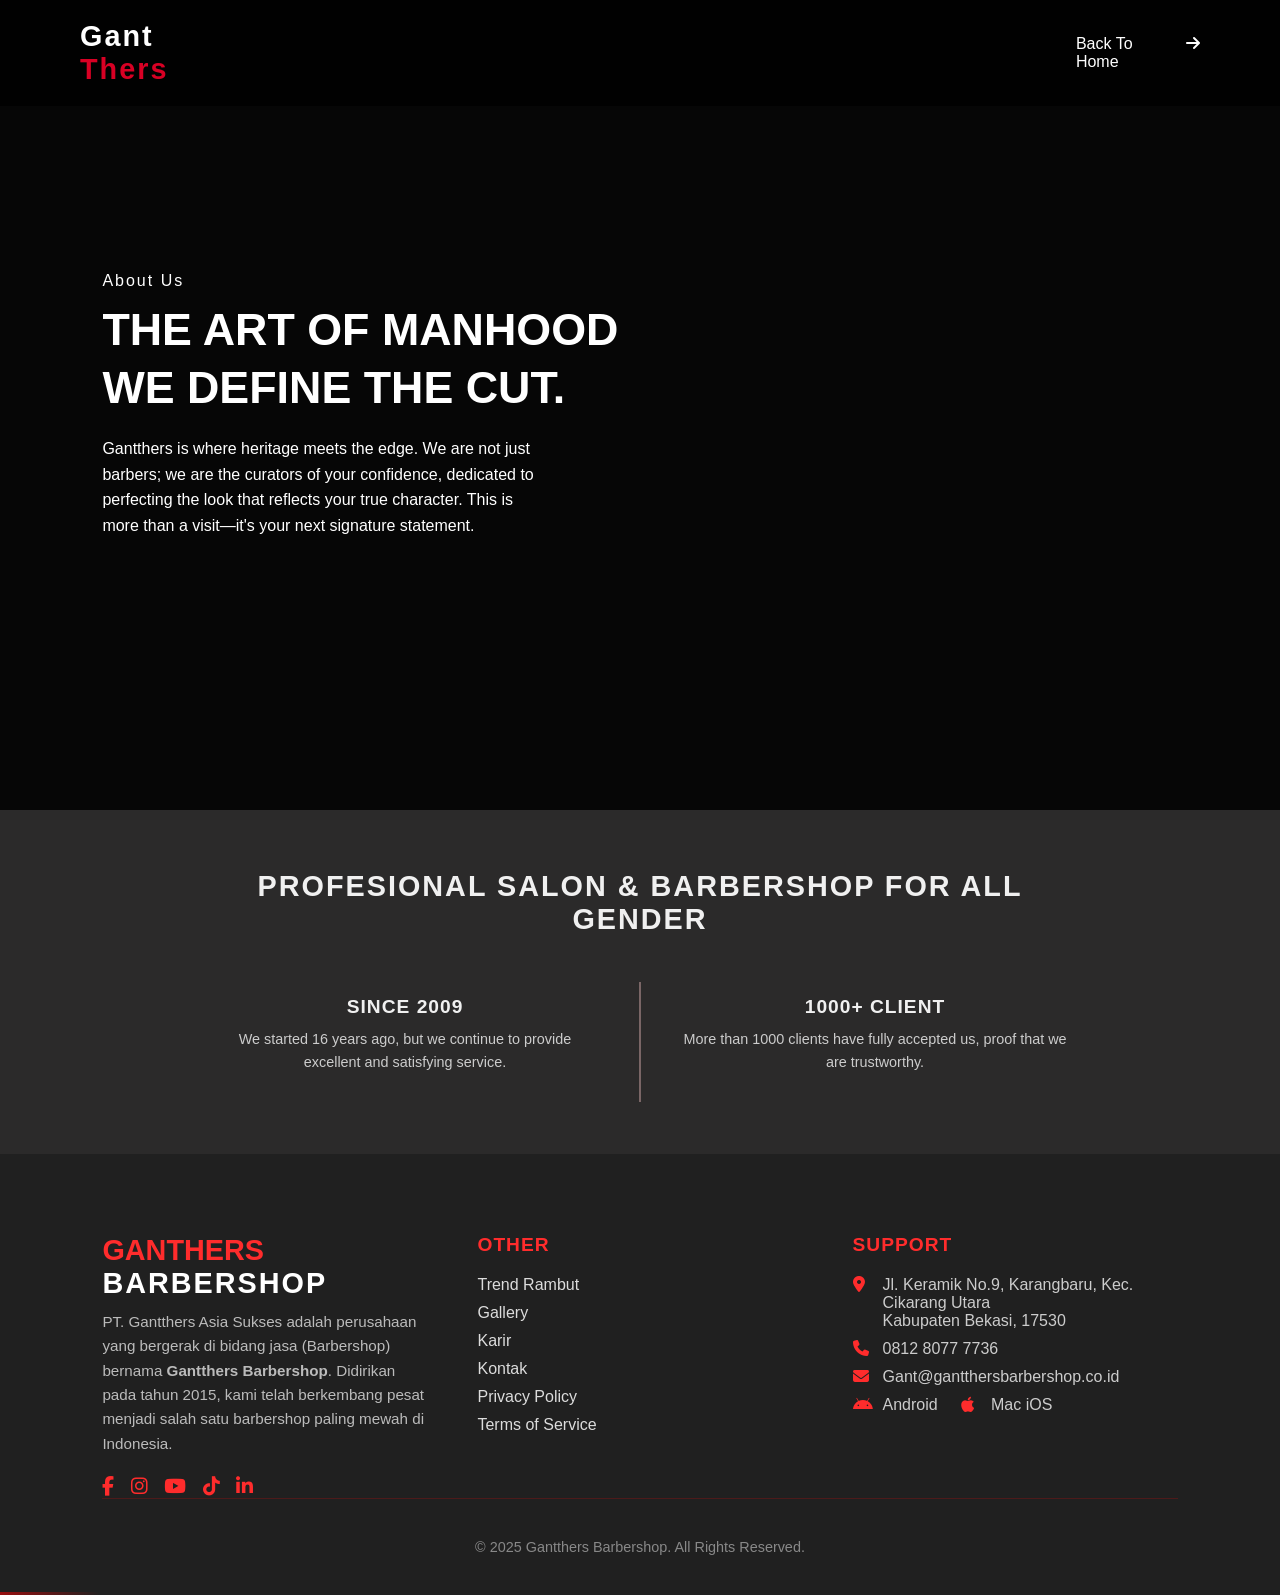
<file: about.html>
<!DOCTYPE html>
<html lang="en">

<head>
    <meta charset="UTF-8">
    <meta name="viewport" content="width=device-width, initial-scale=1.0">
    <title>About Us</title>
    <link rel="stylesheet" href="about.css">
    <link rel="stylesheet" href="https://cdnjs.cloudflare.com/ajax/libs/font-awesome/6.6.0/css/all.min.css">
</head>

<body>
    <header class="navbar">
        <div class="logo">Gant <span>Thers</span></div>
        <nav>
            <ul class="nav-links">
                <li><a href="index.html">Back To Home</a></li>
                <i class="fa-solid fa-arrow-right"></i>
            </ul>
        </nav>
        <div class="menu-toggle" id="menu-toggle">☰</div>
    </header>

    <section id="one-team" class="one-team-section">
        <div class="one-team-overlay"></div>

        <div class="one-team-content">
            <p class="one-team-subtitle animate-fade">About Us</p>
            <h2 class="one-team-title animate-slide-up">THE ART OF MANHOOD<br>WE DEFINE THE CUT.</h2>

            <p class="one-team-desc animate-slide-right">
                Gantthers is where heritage meets the edge. We are not just barbers; we are the curators of your confidence, dedicated to perfecting the look that reflects your true character. This is more than a visit—it's your next signature statement.
            </p>
        </div>
    </section>

    <section id="about-us">
        <div class="about-us-container">
            <h2 class="section-title">PROFESIONAL SALON & BARBERSHOP FOR ALL GENDER</h2>
            
            <div class="stats-grid">
                <div class="stat-item">
                    <p class="stat-number">SINCE 2009</p>
                    <p class="stat-description">We started 16 years ago, but we continue to provide excellent and satisfying service.</p>
                </div>
                <div class="stat-item">
                    <p class="stat-number">1000+ CLIENT</p>
                    <p class="stat-description">More than 1000 clients have fully accepted us, proof that we are trustworthy.</p>
                </div>
            </div>
        </div>
    </section>

    <footer class="footer">
        <div class="footer-container">
            <div class="footer-column about">
                <h2 class="footer-logo">GANTHERS<br><span>BARBERSHOP</span></h2>
                <p>
                    PT. Gantthers Asia Sukses adalah perusahaan yang bergerak di bidang jasa (Barbershop)
                    bernama <strong>Gantthers Barbershop</strong>. Didirikan pada tahun 2015, kami telah
                    berkembang pesat menjadi salah satu barbershop paling mewah di Indonesia.
                </p>
                <div class="social-icons">
                    <a href="#"><i class="fa-brands fa-facebook-f"></i></a>
                    <a href="#"><i class="fa-brands fa-instagram"></i></a>
                    <a href="#"><i class="fa-brands fa-youtube"></i></a>
                    <a href="#"><i class="fa-brands fa-tiktok"></i></a>
                    <a href="#"><i class="fa-brands fa-linkedin-in"></i></a>
                </div>
            </div>

            <div class="footer-column">
                <h3>OTHER</h3>
                <ul>
                    <li><a href="#">Trend Rambut</a></li>
                    <li><a href="#">Gallery</a></li>
                    <li><a href="#">Karir</a></li>
                    <li><a href="#">Kontak</a></li>
                    <li><a href="#">Privacy Policy</a></li>
                    <li><a href="#">Terms of Service</a></li>
                </ul>
            </div>

            <div class="footer-column">
                <h3>SUPPORT</h3>
                <ul class="support-info">
                    <li><i class="fa-solid fa-location-dot"></i> Jl. Keramik No.9, Karangbaru, Kec. Cikarang
                        Utara<br>Kabupaten Bekasi, 17530</li>
                    <li><i class="fa-solid fa-phone"></i> 0812 8077 7736</li>
                    <li><i class="fa-solid fa-envelope"></i> Gant@gantthersbarbershop.co.id</li>
                    <li class="apps">
                        <i class="fa-brands fa-android"></i> Android &nbsp;&nbsp;
                        <i class="fa-brands fa-apple"></i> Mac iOS
                    </li>
                </ul>
            </div>
        </div>

        <div class="footer-bottom">
            <p>© 2025 Gantthers Barbershop. All Rights Reserved.</p>
        </div>

        <div class="footer-light"></div>
    </footer>

</body>

</html>
</file>
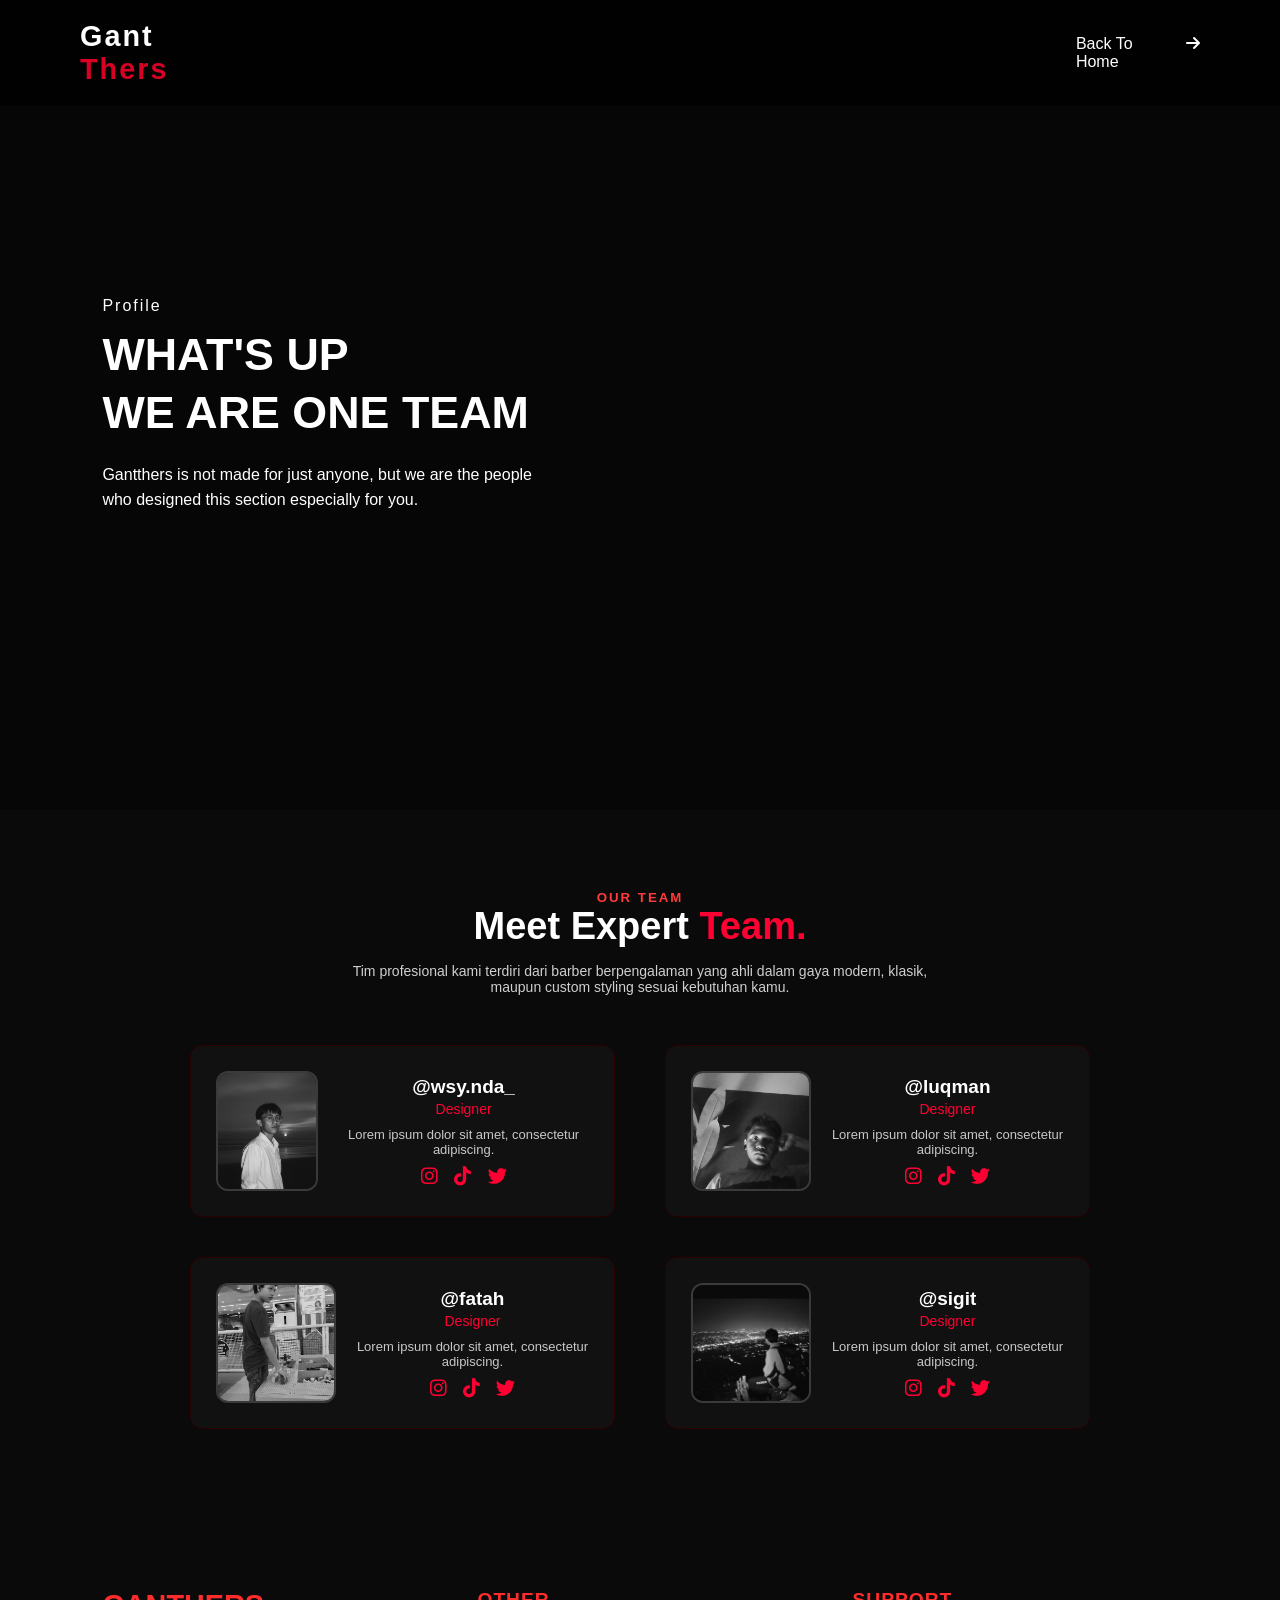
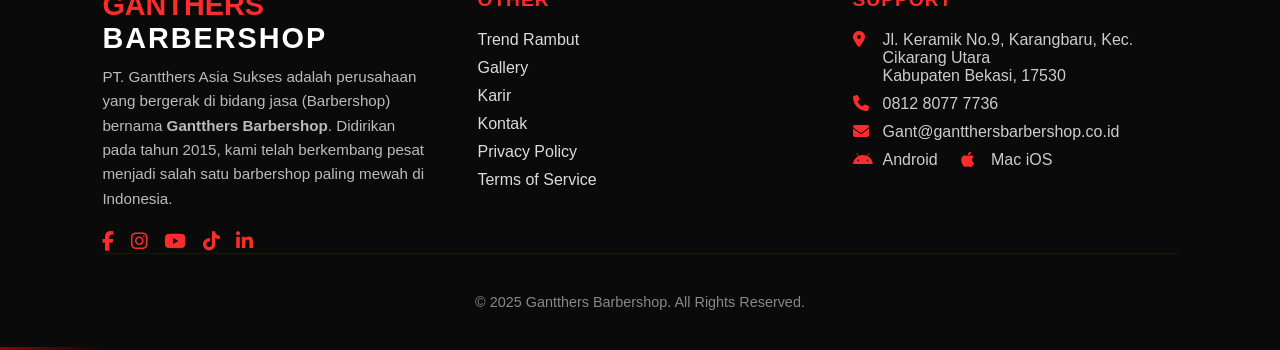
<file: profil.html>
<!DOCTYPE html>
<html lang="en">

<head>
    <meta charset="UTF-8">
    <meta name="viewport" content="width=device-width, initial-scale=1.0">
    <title>Profil</title>
    <link rel="stylesheet" href="profil.css">
    <link rel="stylesheet" href="https://cdnjs.cloudflare.com/ajax/libs/font-awesome/6.6.0/css/all.min.css">
</head>

<body>
    <header class="navbar">
        <div class="logo">Gant <span>Thers</span></div>
        <nav>
            <ul class="nav-links">
                <li><a href="index.html">Back To Home</a></li>
                <i class="fa-solid fa-arrow-right"></i>
            </ul>
        </nav>
        <div class="menu-toggle" id="menu-toggle">☰</div>
    </header>

    <section id="one-team" class="one-team-section">
        <div class="one-team-overlay"></div>

        <div class="one-team-content">
            <p class="one-team-subtitle animate-fade">Profile</p>
            <h2 class="one-team-title animate-slide-up">WHAT'S UP<br>WE ARE ONE TEAM</h2>

            <p class="one-team-desc animate-slide-right">
                Gantthers is not made for just anyone, but we are the people
                who designed this section especially for you.
            </p>
        </div>
    </section>

    <section class="team-section">
        <div class="team-header">
            <h5>OUR TEAM</h5>
            <h2>Meet Expert <span>Team.</span></h2>
            <p>Tim profesional kami terdiri dari barber berpengalaman yang ahli dalam gaya modern, klasik,
                maupun custom styling sesuai kebutuhan kamu.</p>
        </div>

        <div class="team-grid">

            <!-- CARD 1 -->
            <div class="team-card">
                <img src="nandong.jpg" alt="">
                <div class="team-info">
                    <h3>@wsy.nda_</h3>
                    <p class="role">Designer</p>
                    <p>Lorem ipsum dolor sit amet, consectetur adipiscing.</p>
                    <div class="team-socials">
                        <i class="fa-brands fa-instagram"></i>
                        <i class="fa-brands fa-tiktok"></i>
                        <i class="fa-brands fa-twitter"></i>
                    </div>
                </div>
            </div>

            <!-- CARD 2 -->
            <div class="team-card">
                <img src="luqman.png" alt="">
                <div class="team-info">
                    <h3>@luqman</h3>
                    <p class="role">Designer</p>
                    <p>Lorem ipsum dolor sit amet, consectetur adipiscing.</p>
                    <div class="team-socials">
                        <i class="fa-brands fa-instagram"></i>
                        <i class="fa-brands fa-tiktok"></i>
                        <i class="fa-brands fa-twitter"></i>
                    </div>
                </div>
            </div>

            <!-- CARD 3 -->
            <div class="team-card">
                <img src="fatah(2).png" alt="">
                <div class="team-info">
                    <h3>@fatah</h3>
                    <p class="role">Designer</p>
                    <p>Lorem ipsum dolor sit amet, consectetur adipiscing.</p>
                    <div class="team-socials">
                        <i class="fa-brands fa-instagram"></i>
                        <i class="fa-brands fa-tiktok"></i>
                        <i class="fa-brands fa-twitter"></i>
                    </div>
                </div>
            </div>

            <!-- CARD 4 -->
            <div class="team-card">
                <img src="sigit.png" alt="">
                <div class="team-info">
                    <h3>@sigit</h3>
                    <p class="role">Designer</p>
                    <p>Lorem ipsum dolor sit amet, consectetur adipiscing.</p>
                    <div class="team-socials">
                        <i class="fa-brands fa-instagram"></i>
                        <i class="fa-brands fa-tiktok"></i>
                        <i class="fa-brands fa-twitter"></i>
                    </div>
                </div>
            </div>

        </div>
    </section>

    <footer class="footer">
        <div class="footer-container">
            <div class="footer-column about">
                <h2 class="footer-logo">GANTHERS<br><span>BARBERSHOP</span></h2>
                <p>
                    PT. Gantthers Asia Sukses adalah perusahaan yang bergerak di bidang jasa (Barbershop)
                    bernama <strong>Gantthers Barbershop</strong>. Didirikan pada tahun 2015, kami telah
                    berkembang pesat menjadi salah satu barbershop paling mewah di Indonesia.
                </p>
                <div class="social-icons">
                    <a href="#"><i class="fa-brands fa-facebook-f"></i></a>
                    <a href="#"><i class="fa-brands fa-instagram"></i></a>
                    <a href="#"><i class="fa-brands fa-youtube"></i></a>
                    <a href="#"><i class="fa-brands fa-tiktok"></i></a>
                    <a href="#"><i class="fa-brands fa-linkedin-in"></i></a>
                </div>
            </div>

            <div class="footer-column">
                <h3>OTHER</h3>
                <ul>
                    <li><a href="#">Trend Rambut</a></li>
                    <li><a href="#">Gallery</a></li>
                    <li><a href="#">Karir</a></li>
                    <li><a href="#">Kontak</a></li>
                    <li><a href="#">Privacy Policy</a></li>
                    <li><a href="#">Terms of Service</a></li>
                </ul>
            </div>

            <div class="footer-column">
                <h3>SUPPORT</h3>
                <ul class="support-info">
                    <li><i class="fa-solid fa-location-dot"></i> Jl. Keramik No.9, Karangbaru, Kec. Cikarang
                        Utara<br>Kabupaten Bekasi, 17530</li>
                    <li><i class="fa-solid fa-phone"></i> 0812 8077 7736</li>
                    <li><i class="fa-solid fa-envelope"></i> Gant@gantthersbarbershop.co.id</li>
                    <li class="apps">
                        <i class="fa-brands fa-android"></i> Android &nbsp;&nbsp;
                        <i class="fa-brands fa-apple"></i> Mac iOS
                    </li>
                </ul>
            </div>
        </div>

        <div class="footer-bottom">
            <p>© 2025 Gantthers Barbershop. All Rights Reserved.</p>
        </div>

        <div class="footer-light"></div>
    </footer>

</body>

</html>
</file>
<file: about.css>
/* === RESET & BASE === */
* {
  margin: 0;
  padding: 0;
  box-sizing: border-box;
}

body {
  font-family: "Poppins", sans-serif;
  background-color: #0d0d0d;
  color: #fff;
  overflow-x: hidden;
  scroll-behavior: smooth;
}

/* === NAVBAR === */
.navbar {
  position: fixed;
  top: 0;
  left: 0;
  width: 100%;
  padding: 20px 80px;
  display: flex;
  /* justify-content: space-between; */
  align-items: center;
  background: rgba(0, 0, 0, 0.7);
  backdrop-filter: blur(10px);
  z-index: 1000;
  transition: all 0.4s ease;
}

.navbar.scrolled {
  background: rgba(20, 0, 0, 0.95);
  padding: 15px 60px;
  box-shadow: 0 2px 10px rgba(255, 0, 0, 0.1);
}

.logo {
  font-size: 1.8rem;
  font-weight: 700;
  color: #fff;
  letter-spacing: 2px;
  padding-right: 74%;
}

.logo span {
  color: #d80024;
}

.nav-links {
  display: flex;
  gap: 10px;
  list-style: none;
}

.nav-links a {
  color: #fff;
  text-decoration: none;
  transition: 0.3s;
  font-weight: 500;
  /* margin-right: 10px; */
}

.nav-links:hover a {
  color: #ff0033;
}

.nav-links:hover i {
  color: #ff0033;
  text-shadow: 0 0 10px #ff0033;
}

.menu-toggle {
  display: none;
  font-size: 2rem;
  cursor: pointer;
}

/* ======================================
   ONE TEAM SECTION (Luxury Dark Style)
=======================================*/

.one-team-section {
  position: relative;
  height: 90vh;
  background: url("https://i.pinimg.com/736x/bd/e4/92/bde492e47880c250d81755c03d3f506d.jpg") center/cover no-repeat;
  display: flex;
  align-items: center;
  padding-left: 8%;
  color: #fff;
  overflow: hidden;
  font-family: "Poppins", sans-serif;
}

/* Overlay dark agar teks lebih jelas */
.one-team-overlay {
  position: absolute;
  inset: 0;
  background: rgba(0, 0, 0, 0.55);
}

/* Background garis premium */
.one-team-section::after {
  content: "";
  position: absolute;
  inset: 0;
  background: repeating-linear-gradient(90deg,
      rgba(0, 0, 0, 0.25) 0,
      rgba(0, 0, 0, 0.25) 3px,
      transparent 3px,
      transparent 140px);
  opacity: 0.25;
  pointer-events: none;
}

.one-team-content {
  position: relative;
  z-index: 2;
  max-width: 600px;
}

.one-team-subtitle {
  font-size: 1rem;
  font-weight: 500;
  letter-spacing: 2px;
  margin-bottom: 10px;
  opacity: 0.8;
}

.one-team-title {
  font-size: 2.8rem;
  font-weight: 700;
  line-height: 1.3;
  margin-bottom: 20px;
}

.one-team-desc {
  max-width: 450px;
  font-size: 1rem;
  line-height: 1.6;
  opacity: 0.9;
}


/* ============================
   ANIMATIONS
============================ */

@keyframes fadeInSoft {
  0% {
    opacity: 0;
    transform: translateY(20px);
  }

  100% {
    opacity: 1;
    transform: translateY(0);
  }
}

@keyframes slideUp {
  0% {
    opacity: 0;
    transform: translateY(40px);
  }

  100% {
    opacity: 1;
    transform: translateY(0);
  }
}

@keyframes slideRightSoft {
  0% {
    opacity: 0;
    transform: translateX(-40px);
  }

  100% {
    opacity: 1;
    transform: translateX(0);
  }
}

.animate-fade {
  animation: fadeInSoft 1.2s ease forwards;
}

.animate-slide-up {
  animation: slideUp 1.3s ease forwards;
}

.animate-slide-right {
  animation: slideRightSoft 1.3s ease forwards;
}

@media (max-width: 768px) {
  .one-team-section {
    height: auto;
    padding: 100px 20px;
    text-align: center;
  }

  .one-team-content {
    margin: auto;
  }

  .one-team-title {
    font-size: 2.1rem;
  }

  .one-team-desc {
    margin: auto;
  }
}

/* Section About Us */
#about-us {
    background-color: #2b2a2a; 
    padding: 60px 20px; 
    display: flex;
    justify-content: center;
    align-items: center;
    min-height: 300px; 
    position: relative; 
    animation: fadeInSlideUp 1.2s ease-out forwards;
    opacity: 0;
}

.about-us-container {
    max-width: 900px; 
    width: 100%;
    text-align: center;
    color: #f0f0f0;
    position: relative; 
    z-index: 2;
}

.section-title {
    font-size: 1.8em;
    font-weight: bold;
    letter-spacing: 2px;
    margin-bottom: 40px;
    color: #f0f0f0; /* Warna judul */
    text-transform: uppercase;
}

.stats-grid {
    display: flex;
    justify-content: space-around; /* Menyebar item secara merata */
    gap: 40px; /* Jarak antar kolom */
    flex-wrap: wrap; /* Agar bisa wrap di layar kecil */
}

.stat-item {
    flex: 1; /* Memungkinkan item mengambil ruang yang sama */
    min-width: 280px; /* Lebar minimal sebelum wrap */
    padding: 20px;
}

.stat-number {
    font-size: 1.2em;
    font-weight: bold;
    color: #f0f0f0; /* Warna angka/judul stat */
    margin-bottom: 10px;
    text-transform: uppercase;
    letter-spacing: 1px;
}

.stat-description {
    font-size: 0.9em;
    color: #cccccc; /* Warna deskripsi */
    line-height: 1.6;
}

/* Garis Vertikal di Tengah (Menggunakan pseudo-element) */
#about-us::before {
    content: '';
    position: absolute;
    top: 50%;/* Dimulai 15% dari atas section */
    bottom: 15%; /* Berakhir 15% dari bawah section */
    left: 50%;
    transform: translateX(-50%);
    width: 2px; /* Ketebalan garis */
    background-color: #7a6666; /* Warna garis yang sedikit lebih terang */
    z-index: 5; /* Di bawah teks */
}

@keyframes fadeInSlideUp {
    /* Keadaan Awal (Saat Halaman Dimuat) */
    0% {
        opacity: 0;
        transform: translateY(20px);
    }
    /* Keadaan Akhir (Setelah Animasi Selesai) */
    100% {
        opacity: 1;
        transform: translateY(0);
    }
}

/* Media Queries untuk Responsif */
@media (max-width: 768px) {
    .section-title {
        font-size: 1.5em;
    }
    .stats-grid {
        flex-direction: column; /* Tumpuk kolom di layar kecil */
        gap: 30px;
    }
    .stat-item {
        min-width: unset; /* Hapus min-width di layar kecil */
    }
    #about-us::before {
        display: none; /* Sembunyikan garis vertikal di layar kecil */
    }
}

/* === FOOTER === */
/* === FOOTER (Dark Red Elegant Theme) === */
.footer {
    position: relative;
    background: #202020;
    color: #dcdcdc;
    padding: 80px 8% 40px;
    font-family: "Poppins", sans-serif;
    overflow: hidden;
}

.footer-container {
    display: grid;
    grid-template-columns: repeat(auto-fit, minmax(230px, 1fr));
    gap: 50px;
    justify-content: space-between;
}

.footer-column h3 {
    color: #ff2c2c;
    font-size: 1.2rem;
    margin-bottom: 20px;
    text-transform: uppercase;
    letter-spacing: 1px;
}

.footer-column ul {
    list-style: none;
    padding: 0;
}

.footer-column ul li {
    margin-bottom: 10px;
}

.footer-column ul li a {
    color: #dcdcdc;
    text-decoration: none;
    transition: 0.3s;
}

.footer-column ul li a:hover {
    color: #ff2c2c;
    padding-left: 5px;
}

.footer-logo {
    font-size: 1.8rem;
    font-weight: 800;
    color: #ff2c2c;
    margin-bottom: 10px;
}

.footer-logo span {
    color: #fff;
    letter-spacing: 2px;
}

.footer-column p {
    font-size: 0.95rem;
    color: #bbb;
    line-height: 1.6;
}

.social-icons {
    margin-top: 20px;
}

.social-icons a {
    color: #ff2c2c;
    margin-right: 12px;
    font-size: 1.2rem;
    transition: 0.3s;
}

.social-icons a:hover {
    color: #fff;
    transform: scale(1.1);
}

.support-info li {
    display: flex;
    align-items: start;
    gap: 10px;
    color: #ccc;
    margin-bottom: 10px;
}

.support-info i {
    color: #ff2c2c;
    font-size: 1rem;
    min-width: 20px;
}

.apps i {
    color: #ff2c2c;
    font-size: 1.1rem;
}

/* Bottom Footer */
.footer-bottom {
    text-align: center;
    padding-top: 40px;
    border-top: 1px solid rgba(255, 0, 0, 0.2);
    font-size: 0.9rem;
    color: #888;
}

/* === Running Light Effect === */
.footer-light {
    position: absolute;
    bottom: 0;
    left: -200px;
    width: 300px;
    height: 3px;
    background: linear-gradient(90deg, transparent, #ff0000, transparent);
    animation: footerLightRun 4s linear infinite;
    opacity: 0.8;
}

@keyframes footerLightRun {
    from {
        left: -200px;
    }

    to {
        left: 100%;
    }
}

/* Responsive */
@media (max-width: 768px) {
    .footer {
        text-align: center;
    }

    .footer-column h3 {
        margin-top: 20px;
    }

    .support-info li {
        justify-content: center;
    }
}

/* === ANIMATIONS === */
@keyframes fadeInUp {
    from {
        opacity: 0;
        transform: translateY(40px);
    }

    to {
        opacity: 1;
        transform: translateY(0);
    }
}

@keyframes slideInLeft {
    from {
        opacity: 0;
        transform: translateX(-60px);
    }

    to {
        opacity: 1;
        transform: translateX(0);
    }
}

@keyframes slideInRight {
    from {
        opacity: 0;
        transform: translateX(60px);
    }

    to {
        opacity: 1;
        transform: translateX(0);
    }
}

@keyframes rotateGlow {
    from {
        transform: rotate(0deg);
    }

    to {
        transform: rotate(360deg);
    }
}

/* === RESPONSIVE === */
@media (max-width: 768px) {
    .navbar {
        padding: 15px 30px;
    }

    .nav-links {
        display: none;
    }

    .menu-toggle {
        display: block;
    }

    .about-section {
        flex-direction: column;
        padding: 80px 30px;
    }

    .footer-container {
        flex-direction: column;
        padding: 40px 30px;
        gap: 40px;
    }
}
</file>
<file: profil.css>
/* === RESET & BASE === */
* {
  margin: 0;
  padding: 0;
  box-sizing: border-box;
}

body {
  font-family: "Poppins", sans-serif;
  background-color: #0d0d0d;
  color: #fff;
  overflow-x: hidden;
  scroll-behavior: smooth;
}

/* === NAVBAR === */
.navbar {
  position: fixed;
  top: 0;
  left: 0;
  width: 100%;
  padding: 20px 80px;
  display: flex;
  /* justify-content: space-between; */
  align-items: center;
  background: rgba(0, 0, 0, 0.7);
  backdrop-filter: blur(10px);
  z-index: 1000;
  transition: all 0.4s ease;
}

.navbar.scrolled {
  background: rgba(20, 0, 0, 0.95);
  padding: 15px 60px;
  box-shadow: 0 2px 10px rgba(255, 0, 0, 0.1);
}

.logo {
  font-size: 1.8rem;
  font-weight: 700;
  color: #fff;
  letter-spacing: 2px;
  padding-right: 74%;
}

.logo span {
  color: #d80024;
}

.nav-links {
  display: flex;
  gap: 10px;
  list-style: none;
}

.nav-links a {
  color: #fff;
  text-decoration: none;
  transition: 0.3s;
  font-weight: 500;
  /* margin-right: 10px; */
}

.nav-links:hover a {
  color: #ff0033;
}

.nav-links:hover i {
  color: #ff0033;
  text-shadow: 0 0 10px #ff0033;
}

.menu-toggle {
  display: none;
  font-size: 2rem;
  cursor: pointer;
}

/* ======================================
   ONE TEAM SECTION (Luxury Dark Style)
=======================================*/

.one-team-section {
  position: relative;
  height: 90vh;
  background: url("https://i.pinimg.com/1200x/29/96/3e/29963ee2b2298eefcba5308cddc57bdc.jpg") center/cover no-repeat;
  display: flex;
  align-items: center;
  padding-left: 8%;
  color: #fff;
  overflow: hidden;
  font-family: "Poppins", sans-serif;
}

/* Overlay dark agar teks lebih jelas */
.one-team-overlay {
  position: absolute;
  inset: 0;
  background: rgba(0, 0, 0, 0.55);
}

/* Background garis premium */
.one-team-section::after {
  content: "";
  position: absolute;
  inset: 0;
  background: repeating-linear-gradient(90deg,
      rgba(0, 0, 0, 0.25) 0,
      rgba(0, 0, 0, 0.25) 3px,
      transparent 3px,
      transparent 140px);
  opacity: 0.25;
  pointer-events: none;
}

.one-team-content {
  position: relative;
  z-index: 2;
  max-width: 600px;
}

.one-team-subtitle {
  font-size: 1rem;
  font-weight: 500;
  letter-spacing: 2px;
  margin-bottom: 10px;
  opacity: 0.8;
}

.one-team-title {
  font-size: 2.8rem;
  font-weight: 700;
  line-height: 1.3;
  margin-bottom: 20px;
}

.one-team-desc {
  max-width: 450px;
  font-size: 1rem;
  line-height: 1.6;
  opacity: 0.9;
}


/* ============================
   ANIMATIONS
============================ */

@keyframes fadeInSoft {
  0% {
    opacity: 0;
    transform: translateY(20px);
  }

  100% {
    opacity: 1;
    transform: translateY(0);
  }
}

@keyframes slideUp {
  0% {
    opacity: 0;
    transform: translateY(40px);
  }

  100% {
    opacity: 1;
    transform: translateY(0);
  }
}

@keyframes slideRightSoft {
  0% {
    opacity: 0;
    transform: translateX(-40px);
  }

  100% {
    opacity: 1;
    transform: translateX(0);
  }
}

.animate-fade {
  animation: fadeInSoft 1.2s ease forwards;
}

.animate-slide-up {
  animation: slideUp 1.3s ease forwards;
}

.animate-slide-right {
  animation: slideRightSoft 1.3s ease forwards;
}

@media (max-width: 768px) {
  .one-team-section {
    height: auto;
    padding: 100px 20px;
    text-align: center;
  }

  .one-team-content {
    margin: auto;
  }

  .one-team-title {
    font-size: 2.1rem;
  }

  .one-team-desc {
    margin: auto;
  }
}

/* TEAM-SECTION */
.team-section {
    padding: 80px 5%;
    background: #0a0a0a;
    text-align: center;
}

.team-header h5 {
    color: #ff3b3b;
    letter-spacing: 2px;
}

.team-header h2 {
    font-size: 38px;
    margin: 0;
    font-weight: 700;
    color: #fff;
}

.team-header h2 span {
    color: #ff0033;
}

.team-header p {
    max-width: 620px;
    margin: 15px auto 50px;
    color: #cfcfcf;
    font-size: 14px;
}

/* GRID – EXACT 2×2 LIKE SAMPLE */
.team-grid {
    display: grid;
    grid-template-columns: repeat(2, 1fr);
    gap: 40px 50px;
    max-width: 900px;
    margin: auto;
}

/* CARD LAYOUT */
.team-card {
    background: #111;
    display: flex;
    align-items: center;
    padding: 25px;
    border-radius: 12px;
    border: 1px solid #2a0000;
    transition: 0.3s ease;
}

.team-card:hover {
    border-color: #ff0033;
    box-shadow: 0 0 20px rgba(255, 0, 50, 0.25);
    transform: translateY(-5px);
}

/* FOTO KIRI (RECTANGLE LIKE SAMPLE) */
.team-card img {
    width: 120px;
    height: 120px;
    border-radius: 12px;
    object-fit: cover;
    margin-right: 20px;
    border: 2px solid #ff0033;
    filter: grayscale(100%);
    transition: 0.3s;
}

.team-card:hover img {
    filter: grayscale(0%);
    box-shadow: 0 0 15px #ff0033;
}

/* INFO TEXT */
.team-info h3 {
    margin: 0;
    font-size: 19px;
    color: #fff;
}

.team-info .role {
    color: #ff0033;
    margin: 3px 0 10px;
    font-size: 14px;
}

.team-info p {
    font-size: 13px;
    color: #c8c8c8;
    margin-bottom: 10px;
}

/* SOCIAL ICONS */
.team-socials i {
    margin: 0 6px;
    color: #ff0033;
    cursor: pointer;
    font-size: 1.2rem;
    transition: 0.3s;
}

.team-socials i:hover {
    color: #ff1e56;
    text-shadow: 0 0 8px #ff1e56;
}

/* MOBILE */
@media (max-width: 750px) {
    .team-grid {
        grid-template-columns: 1fr;
    }
    .team-card {
        flex-direction: column;
        text-align: center;
    }
    .team-card img {
        margin: 0 0 15px;
    }
}


/* SCROLL ANIMATION */
.scroll-animate {
    opacity: 1;
    transform: translateY(60px);
    transition: 0.8s ease-out;
}

.scroll-animate.show {
    opacity: 1;
    transform: translateY(0);
}

/* === FOOTER === */
/* === FOOTER (Dark Red Elegant Theme) === */
.footer {
    position: relative;
    background: #0a0a0a;
    color: #dcdcdc;
    padding: 80px 8% 40px;
    font-family: "Poppins", sans-serif;
    overflow: hidden;
}

.footer-container {
    display: grid;
    grid-template-columns: repeat(auto-fit, minmax(230px, 1fr));
    gap: 50px;
    justify-content: space-between;
}

.footer-column h3 {
    color: #ff2c2c;
    font-size: 1.2rem;
    margin-bottom: 20px;
    text-transform: uppercase;
    letter-spacing: 1px;
}

.footer-column ul {
    list-style: none;
    padding: 0;
}

.footer-column ul li {
    margin-bottom: 10px;
}

.footer-column ul li a {
    color: #dcdcdc;
    text-decoration: none;
    transition: 0.3s;
}

.footer-column ul li a:hover {
    color: #ff2c2c;
    padding-left: 5px;
}

.footer-logo {
    font-size: 1.8rem;
    font-weight: 800;
    color: #ff2c2c;
    margin-bottom: 10px;
}

.footer-logo span {
    color: #fff;
    letter-spacing: 2px;
}

.footer-column p {
    font-size: 0.95rem;
    color: #bbb;
    line-height: 1.6;
}

.social-icons {
    margin-top: 20px;
}

.social-icons a {
    color: #ff2c2c;
    margin-right: 12px;
    font-size: 1.2rem;
    transition: 0.3s;
}

.social-icons a:hover {
    color: #fff;
    transform: scale(1.1);
}

.support-info li {
    display: flex;
    align-items: start;
    gap: 10px;
    color: #ccc;
    margin-bottom: 10px;
}

.support-info i {
    color: #ff2c2c;
    font-size: 1rem;
    min-width: 20px;
}

.apps i {
    color: #ff2c2c;
    font-size: 1.1rem;
}

/* Bottom Footer */
.footer-bottom {
    text-align: center;
    padding-top: 40px;
    border-top: 1px solid rgba(255, 0, 0, 0.2);
    font-size: 0.9rem;
    color: #888;
}

/* === Running Light Effect === */
.footer-light {
    position: absolute;
    bottom: 0;
    left: -200px;
    width: 300px;
    height: 3px;
    background: linear-gradient(90deg, transparent, #ff0000, transparent);
    animation: footerLightRun 4s linear infinite;
    opacity: 0.8;
}

@keyframes footerLightRun {
    from {
        left: -200px;
    }

    to {
        left: 100%;
    }
}

/* Responsive */
@media (max-width: 768px) {
    .footer {
        text-align: center;
    }

    .footer-column h3 {
        margin-top: 20px;
    }

    .support-info li {
        justify-content: center;
    }
}

/* === ANIMATIONS === */
@keyframes fadeInUp {
    from {
        opacity: 0;
        transform: translateY(40px);
    }

    to {
        opacity: 1;
        transform: translateY(0);
    }
}

@keyframes slideInLeft {
    from {
        opacity: 0;
        transform: translateX(-60px);
    }

    to {
        opacity: 1;
        transform: translateX(0);
    }
}

@keyframes slideInRight {
    from {
        opacity: 0;
        transform: translateX(60px);
    }

    to {
        opacity: 1;
        transform: translateX(0);
    }
}

@keyframes rotateGlow {
    from {
        transform: rotate(0deg);
    }

    to {
        transform: rotate(360deg);
    }
}

/* === RESPONSIVE === */
@media (max-width: 768px) {
    .navbar {
        padding: 15px 30px;
    }

    .nav-links {
        display: none;
    }

    .menu-toggle {
        display: block;
    }

    .about-section {
        flex-direction: column;
        padding: 80px 30px;
    }

    .footer-container {
        flex-direction: column;
        padding: 40px 30px;
        gap: 40px;
    }
}
</file>
